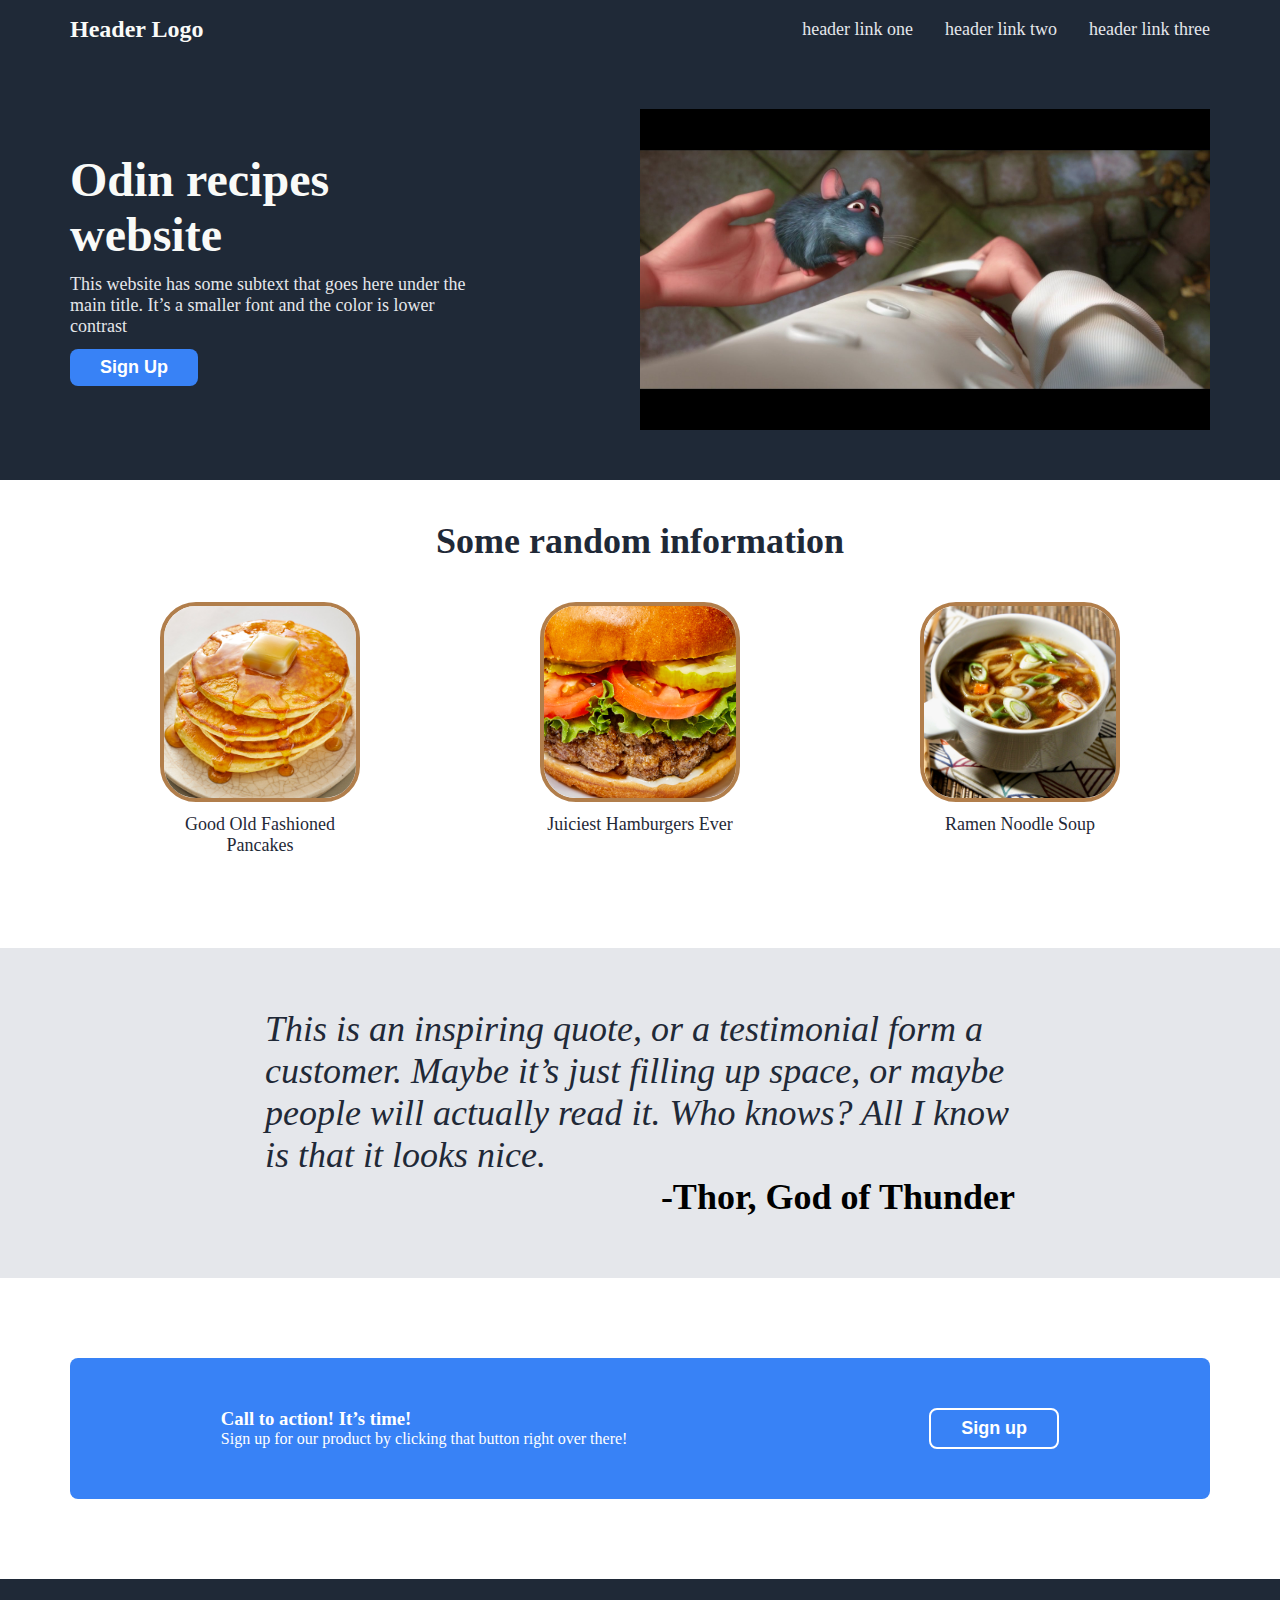
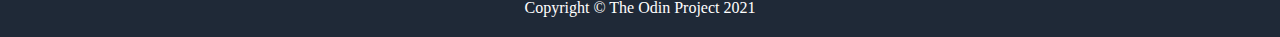
<file: index.html>
<!DOCTYPE html>

<html lang="en">
    <head>
        <meta charset="utf-8">
        <link rel="stylesheet" href="style.css">
        <title>Odin Recipes</title>
    </head>

    <body>
        <header class="header">
            <div class="container">
                <nav class="nav">
                    <h2 class="logo"><a href="#">Header Logo</a></h2>
                    <ul class="nav-links">
                        <li><a href="#">header link one</a></li>
                        <li><a href="#">header link two</a></li>
                        <li><a href="#">header link three</a></li>
                    </ul>
                </nav>
    
                <div class="hero">
                    <div class="hero-left">
                        <h1 class="hero-main-text">Odin recipes website</h1>
                        <p class="hero-secondary-text">This website has some subtext that goes here under the main title. It&rsquo;s a smaller font and the color is lower contrast</p>
                        <button class="hero-button">Sign Up</button>
                    </div>
    
                    <img class="hero-right" src="./images/ratatouille.jpg_large" alt="Ratatouille meme">
                </div>
            </div>
        </header>

        <section class="info-section">
            <h2 class="info-section-header">Some random information</h2>
            <div class="container">
                <div class="food-cards">
                    <a class="card" href="./recipes/pancakes.html">
                        <div class="img-border">
                            <img class="card-img" src="./images/pancakes.jpeg" alt="Pancake">
                        </div>
                        <p>Good Old Fashioned Pancakes</p>
                    </a>
                    <a class="card" href="./recipes/hamburger.html">
                        <div class="img-border">
                            <img class="card-img" src="./images/hamburger.jpeg" alt="Hamburger" >
                        </div>
                        <p>Juiciest Hamburgers Ever</p>
                    </a>
                    <a class="card" href="./recipes/ramen.html">
                        <div class="img-border">
                            <img class="card-img" src="./images/ramen.jpeg" alt="Ramen">
                        </div>
                        <p>Ramen Noodle Soup</p>
                    </a>
                </div>
            </div>
        </section>

        <section class="quote-section">
            <div class="container">
                <div class="quote">
                    <p class="quote-text">
                        <em>This is an inspiring quote, or a testimonial form a customer. Maybe it&rsquo;s just filling up space, or maybe people will actually read it. Who knows? All I know is that it looks nice.</em>
                    </p>
                    <h3 class="quote-author">-Thor, God of Thunder</h3>
                </div>
            </div>
        </section>

        <section class="sign-up-section">
            <div class="container">
                <div class="sign-up">
                    <div class="sign-up-left">
                        <h3>Call to action! It&rsquo;s time!</h3>
                        <p>Sign up for our product by clicking that button right over there!</p>
                    </div>
                    <button class="sign-up-right white-sign-up-button">
                        Sign up
                    </button>
                </div>
            </div>
        </section>

        <footer class="footer">
            <div class="container">
                <p>Copyright &copy; The Odin Project 2021</p>
            </div>
        </footer>
    </body>
</html>
</file>
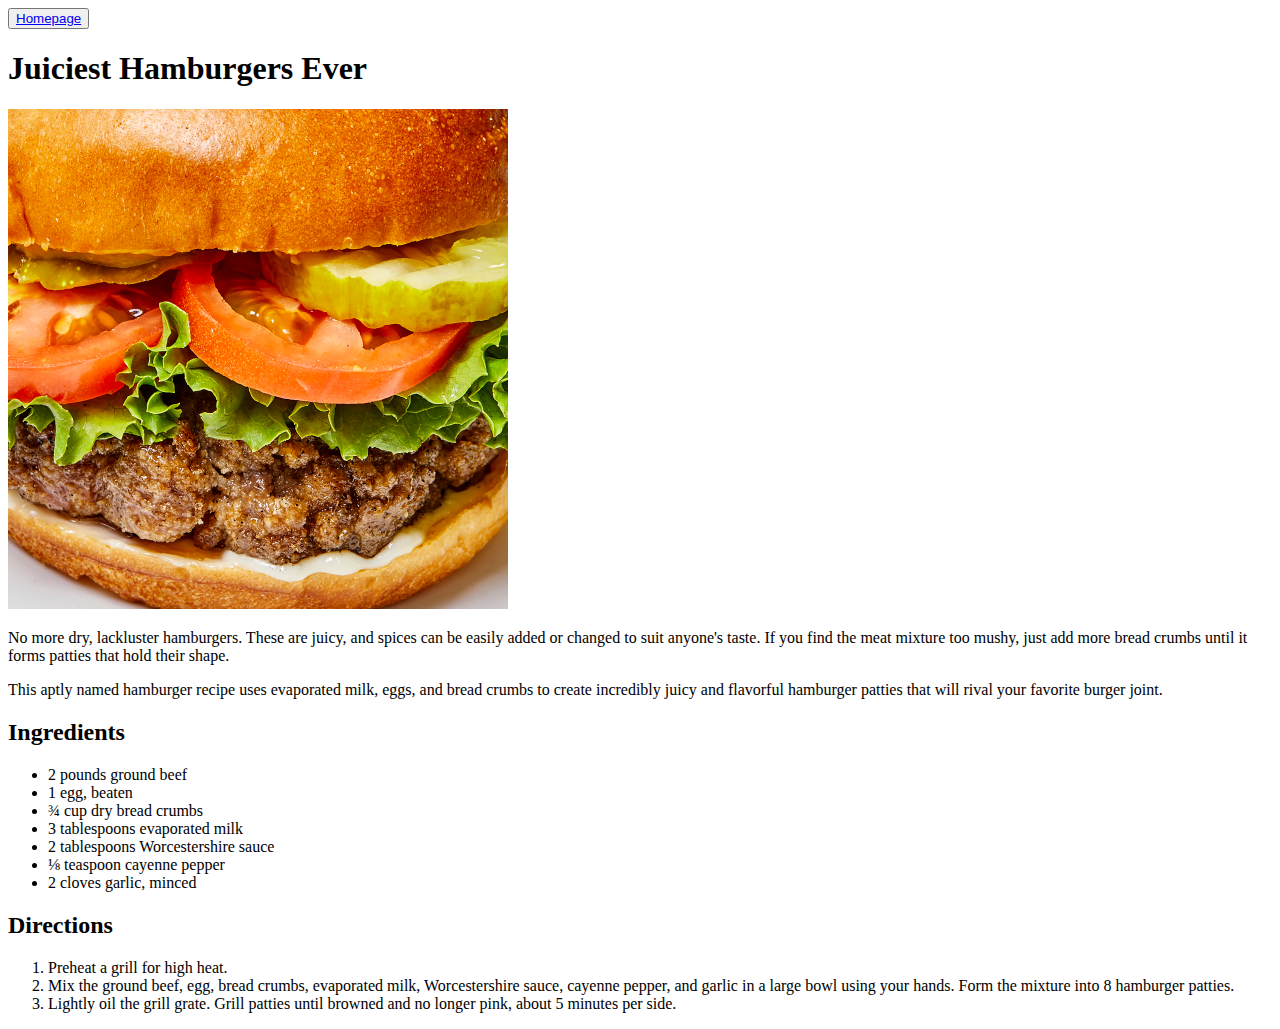
<file: recipes/hamburger.html>
<!DOCTYPE html>

<html lang="en">
    <head>
        <meta charset="utf-8">
        <title>Juiciest Hamburgers Ever</title>
    </head>

    <body>
        <header>
            <button>
                <a href="../index.html">Homepage</a>
            </button>
        </header>
        
        <h1>Juiciest Hamburgers Ever</h1>
        <img src="../images/hamburger.jpeg" alt="Juicy Hamburger" width="500">
        <p>No more dry, lackluster hamburgers. These are juicy, and spices can be easily added or changed to suit anyone's taste. If you find the meat mixture too mushy, just add more bread crumbs until it forms patties that hold their shape.</p>
        <p>This aptly named hamburger recipe uses evaporated milk, eggs, and bread crumbs to create incredibly juicy and flavorful hamburger patties that will rival your favorite burger joint. </p>

        <h2>Ingredients</h2>
        <!-- Сделать отступы между целыми и дробными числами меньше -->
        <!-- Добавить кнопку для изменения количества ингридиентов, в зависимости от количество порций -->
        <ul>
            <li>
                2 pounds ground beef
            </li>
            <li>
                1 egg, beaten
            </li>
            <li>
                ¾ cup dry bread crumbs
            </li>
            <li>
                3 tablespoons evaporated milk
            </li>
            <li>
                2 tablespoons Worcestershire sauce
            </li>
            <li>
                ⅛ teaspoon cayenne pepper
            </li>
            <li>
                2 cloves garlic, minced
            </li>
        </ul>
        <!------------------------------------------------------------>

        <h2>Directions</h2>
        <ol>
            <li>
                Preheat a grill for high heat.
            </li>
            <li>
                Mix the ground beef, egg, bread crumbs, evaporated milk, Worcestershire sauce, cayenne pepper, and garlic in a large bowl using your hands. Form the mixture into 8 hamburger patties.
            </li>
            <li>
                Lightly oil the grill grate. Grill patties until browned and no longer pink, about 5 minutes per side.
            </li>
        </ol>
    </body>
</html>
</file>
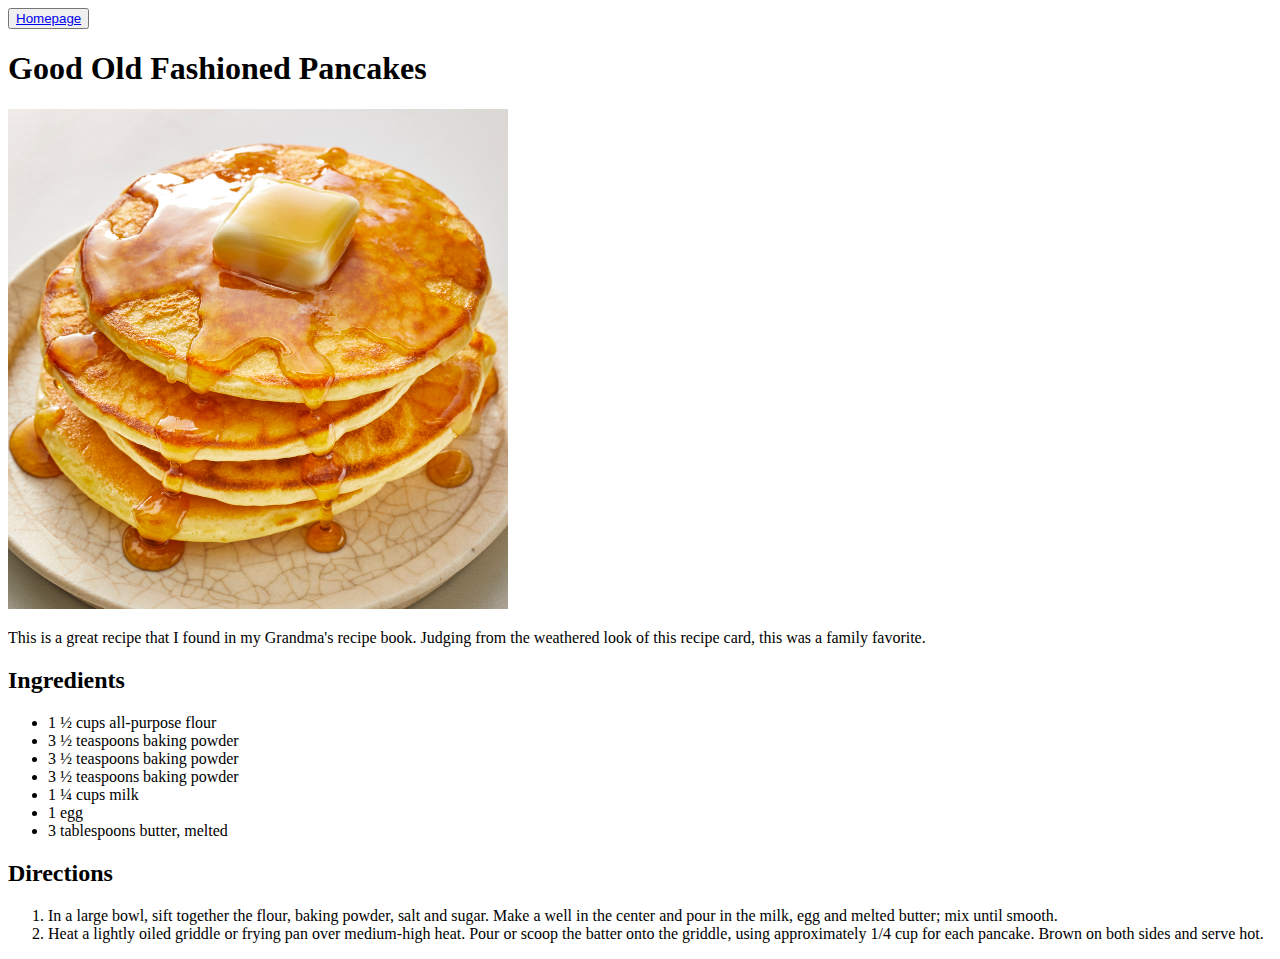
<file: recipes/pancakes.html>
<!DOCTYPE html>

<html lang="en">
    <head>
        <meta charset="utf-8">
        <title>Good Old Fashioned Pancakes</title>
    </head>

    <body>
        <header>
            <button>
                <a href="../index.html">Homepage</a>
            </button>
        </header>
        
        <h1>Good Old Fashioned Pancakes</h1>
        <img src="../images/pancakes.jpeg" alt="Maple syrup pancakes" width="500">
        <p>This is a great recipe that I found in my Grandma's recipe book. Judging from the weathered look of this recipe card, this was a family favorite.</p>

        <h2>Ingredients</h2>
        <!-- Сделать отступы между целыми и дробными числами меньше -->
        <!-- Добавить кнопку для изменения количества ингридиентов, в зависимости от количество порций -->
        <ul>
            <li>
                1 ½ cups all-purpose flour
            </li>
            <li>
                3 ½ teaspoons baking powder
            </li>
            <li>
                3 ½ teaspoons baking powder
            </li>
            <li>
                3 ½ teaspoons baking powder
            </li>
            <li>
                1 ¼ cups milk
            </li>
            <li>
                1 egg
            </li>
            <li>
                3 tablespoons butter, melted
            </li>
        </ul>
        <!------------------------------------------------------------>

        <h2>Directions</h2>
        <ol>
            <li>
                In a large bowl, sift together the flour, baking powder, salt and sugar. Make a well in the center and pour in the milk, egg and melted butter; mix until smooth.
            </li>
            <li>
                Heat a lightly oiled griddle or frying pan over medium-high heat. Pour or scoop the batter onto the griddle, using approximately 1/4 cup for each pancake. Brown on both sides and serve hot.
            </li>
        </ol>
    </body>
</html>
</file>
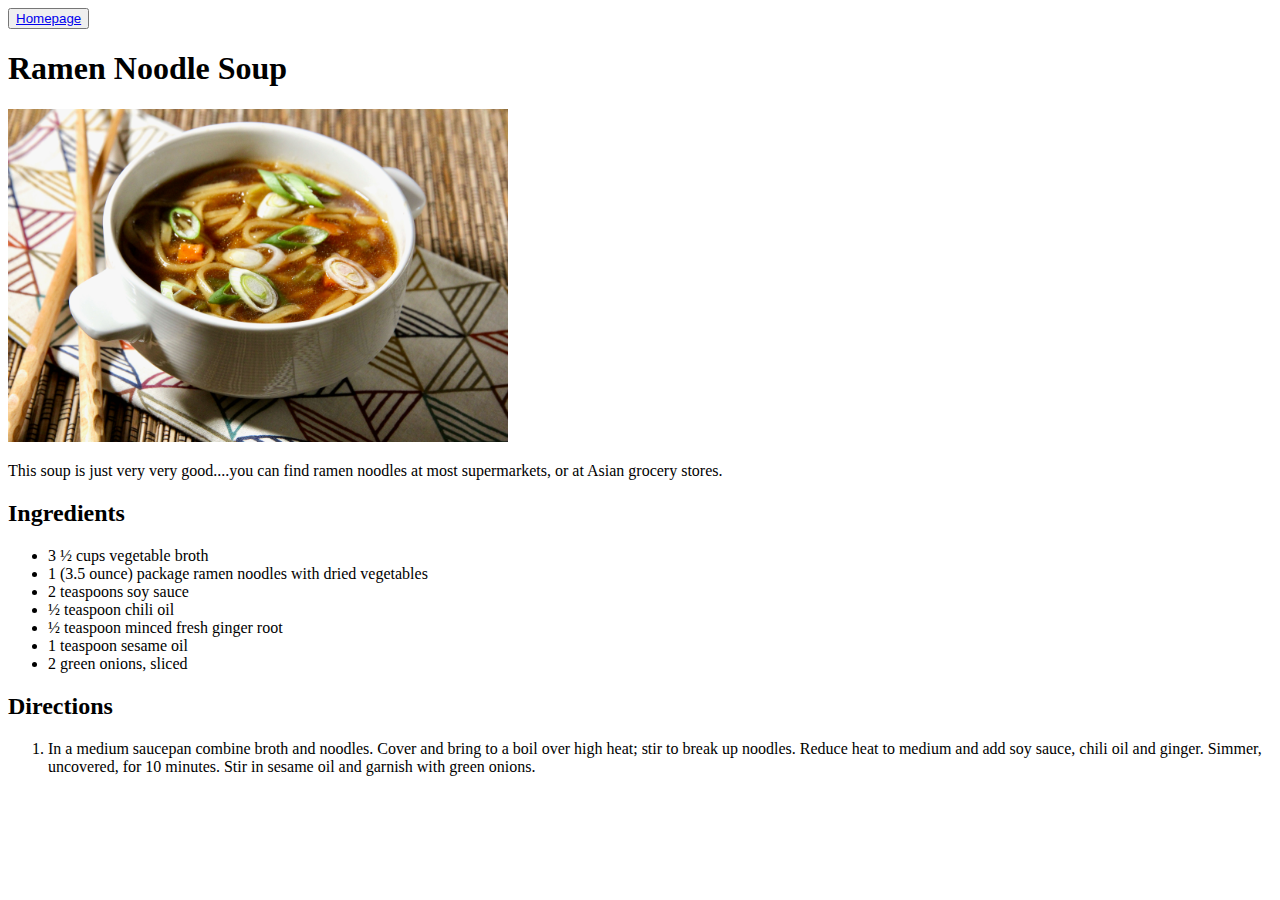
<file: recipes/ramen.html>
<!DOCTYPE html>

<html lang="en">
    <head>
        <meta charset="utf-8">
        <title>Ramen Noodle Soup</title>
    </head>

    <body>
        <header>
            <button>
                <a href="../index.html">Homepage</a>
            </button>
        </header>

        <h1>Ramen Noodle Soup</h1>
        <img src="../images/ramen.jpeg" alt="Ramen noodle soup" width="500">
        <p>This soup is just very very good....you can find ramen noodles at most supermarkets, or at Asian grocery stores.</p>

        <h2>Ingredients</h2>
        <!-- Сделать отступы между целыми и дробными числами меньше -->
        <!-- Добавить кнопку для изменения количества ингридиентов, в зависимости от количество порций -->
        <ul>
            <li>
                3 ½ cups vegetable broth
            </li>
            <li>
                1 (3.5 ounce) package ramen noodles with dried vegetables
            </li>
            <li>
                2 teaspoons soy sauce
            </li>
            <li>
                ½ teaspoon chili oil
            </li>
            <li>
                ½ teaspoon minced fresh ginger root
            </li>
            <li>
                1 teaspoon sesame oil
            </li>
            <li>
                2 green onions, sliced
            </li>
        </ul>
        <!------------------------------------------------------------>

        <h2>Directions</h2>
        <ol>
            <li>
                In a medium saucepan combine broth and noodles. Cover and bring to a boil over high heat; stir to break up noodles. Reduce heat to medium and add soy sauce, chili oil and ginger. Simmer, uncovered, for 10 minutes. Stir in sesame oil and garnish with green onions.
            </li>
        </ol>
    </body>
</html>
</file>
<file: style.css>
*, *::before, *::after {
    box-sizing: border-box;
    margin: 0;
    padding: 0;
}

.container {
    max-width: 1170px;
    padding-left: 15px;
    padding-right: 15px;
    margin-left: auto;
    margin-right: auto;
}

.header {
    margin-bottom: 40px;
}

ul {
    list-style: none;
}

header, footer {
    background-color: #1F2937;
}

.hero-main-text, .logo {
    color: #F9FAF8;
}

.nav-links a, .hero-secondary-text{
    color: #E5E7EB;
    font-size: 18px;
}

a {
    text-decoration: none;
    color: inherit;
}

.logo {
    font-size: 24px;
}

.hero-main-text {
    font-size: 48px;
    font-weight: 800;
}

.hero-button {
    background-color: #3882F6;
    color: #fff;
    border: 0;
    border-radius: 8px;
    font-size: 18px;
    font-weight: bold;
    padding: 8px 30px;
}

.nav {
    display: flex;
    justify-content: space-between;
    align-items: center;
    padding: 16px 0;
}

.nav-links {
    display: flex;
    gap: 32px;
}

.hero {
    display: flex;
    align-items: center;
    justify-content: space-between;
    padding: 50px 0;
}

.hero-right {
    max-width: 50%;
}

.hero-left {
    max-width: 35%;
}

.hero-secondary-text {
    padding: 12px 0;
}

.info-section-header {
    font-size: 36px;
    font-weight: 800;
    color: #1F2937;
    margin-bottom: 40px;
    text-align: center;
}

.food-cards {
    display: flex;
    text-align: center;
    justify-content: space-around;
}

.card {
    max-width: 200px;
}

.img-border {
    width: 200px;
    height: 200px;
    border-radius: 36px;
    border: 4px solid #B17E4B;
    overflow: hidden;
    display: flex;
    justify-content: center;
    transition: 0.4s ease-out;
}

.img-border:hover {
    box-shadow: 0px 5px 15px black;
}

.card p {
    font-size: 18px;
    font-weight: 500;
    padding: 12px 0;
    color: #1F2937;
}

.info-section {
    margin-bottom: 80px;
}

.quote-section {
    background-color: #E5E7EB;
    padding: 60px 0;
    margin-bottom: 80px;
}

.quote {
    max-width: 750px;
    margin: 0 auto;
}

.quote-text {
    font-size: 36px;
    font-weight: 300;
    color: #1F2937;
}

.quote-author {
    font-size: 36px;
    font-weight: 900;
    text-align: end;
}

.sign-up {
    background-color: #3882F6;
    border-radius: 8px;
    color: #fff;
    padding: 50px 0;
    display: flex;
    justify-content: space-around;
    align-items: center;
}

.white-sign-up-button {
    background-color: inherit;
    color: #fff;
    border: 2px solid #fff;
    border-radius: 8px;
    font-size: 18px;
    font-weight: bold;
    padding: 8px 30px;
}

.sign-up-section {
    margin-bottom: 80px;
}

.footer {
    color: #fff;
    text-align: center;
    padding: 20px 0;
}
</file>
